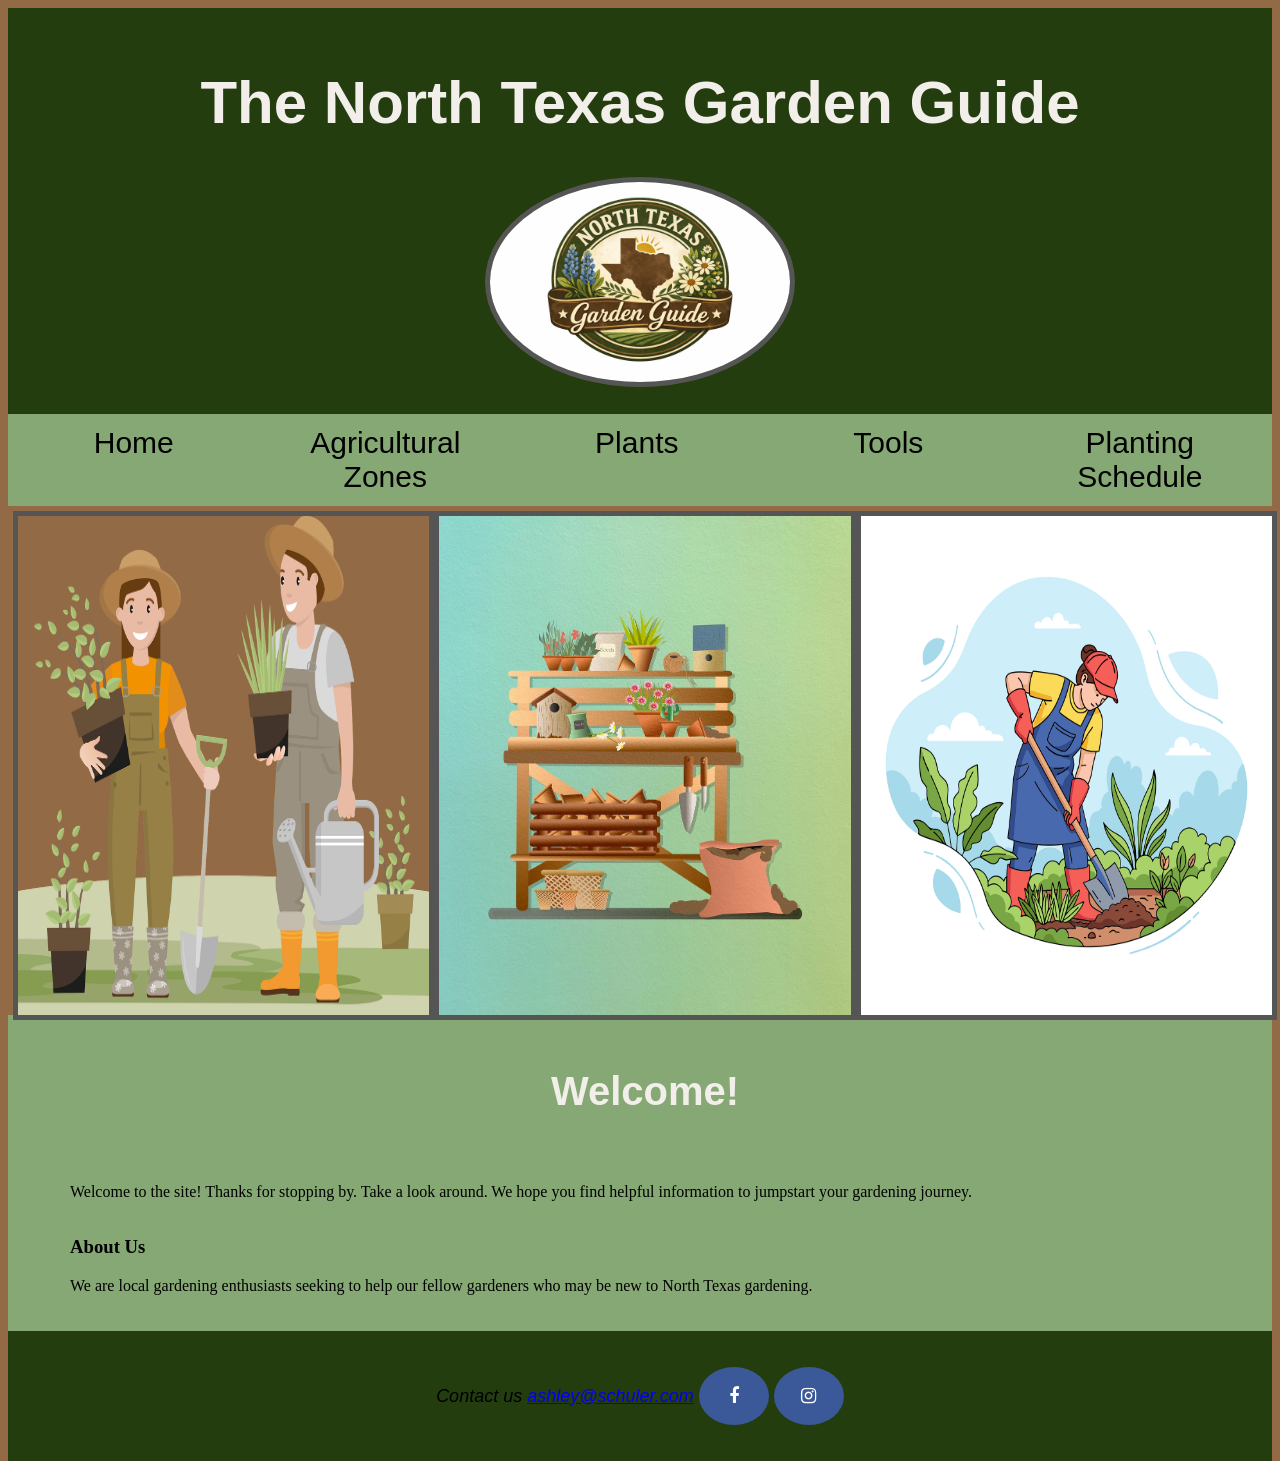
<file: index.html>
<!DOCTYPE html>
<html lang="en">
<head>
    <meta charset="UTF-8">
    <meta name="viewport" content="width=device-width, initial-scale=1.0">
    <title>The North Texas Garden Guide</title>
    <link href="garden.css" rel="stylesheet">
    
</head>
<body>
    <header>
        <h1> The North Texas Garden Guide</h1>
        <img src="garden logo.png" height= 200 alt="Garden logo">
    </header>
    <div class="navbar">
  <a class="active" href="#">Home</a>
  <a href="#">Agricultural Zones</a>
  <a href="#">Plants</a>
  <a href="#">Tools</a>
  <a href="#">Planting Schedule</a>
</div>

<div class="row">
  <div class="column">
    <img src="dandelion_tea-gardener-7089417_1280.png" alt="gardeners" style="width:100%" height="100%">
  </div>
  <div class="column">
    <img src="ylanite_nietjuhart-garden-tools-8383397_1280.jpg" alt="garden bench" style="width:100%" height="100%">
  </div>
  <div class="column">
    <img src="tanrica-planting-plants-10088857_1280.png" alt="woman gardening" style="width:100%" height="100%">
  </div>
</div>

<main>
    <section>
    <h2>Welcome!</h2>
    <div class="flow">
    <p>Welcome to the site! Thanks for stopping by. Take a look around.
         We hope you find helpful information to jumpstart your gardening journey.</p>
    </section>

    <section>
        <h3>About Us</h3>
        <p>We are local gardening enthusiasts seeking to help our fellow gardeners who may be new to North Texas gardening.
            
        </p>
    </section>

    </div>   
</main>

 
<footer>
Contact us <em><a href="ashley@schuler.com">ashley@schuler.com</a></em>
<link rel="stylesheet" href="https://cdnjs.cloudflare.com/ajax/libs/font-awesome/4.7.0/css/font-awesome.min.css">
<a href="#" class="fa fa-facebook"></a>
<a href="#" class="fa fa-instagram"></a>
    
</footer>
</body>
</html>
</file>
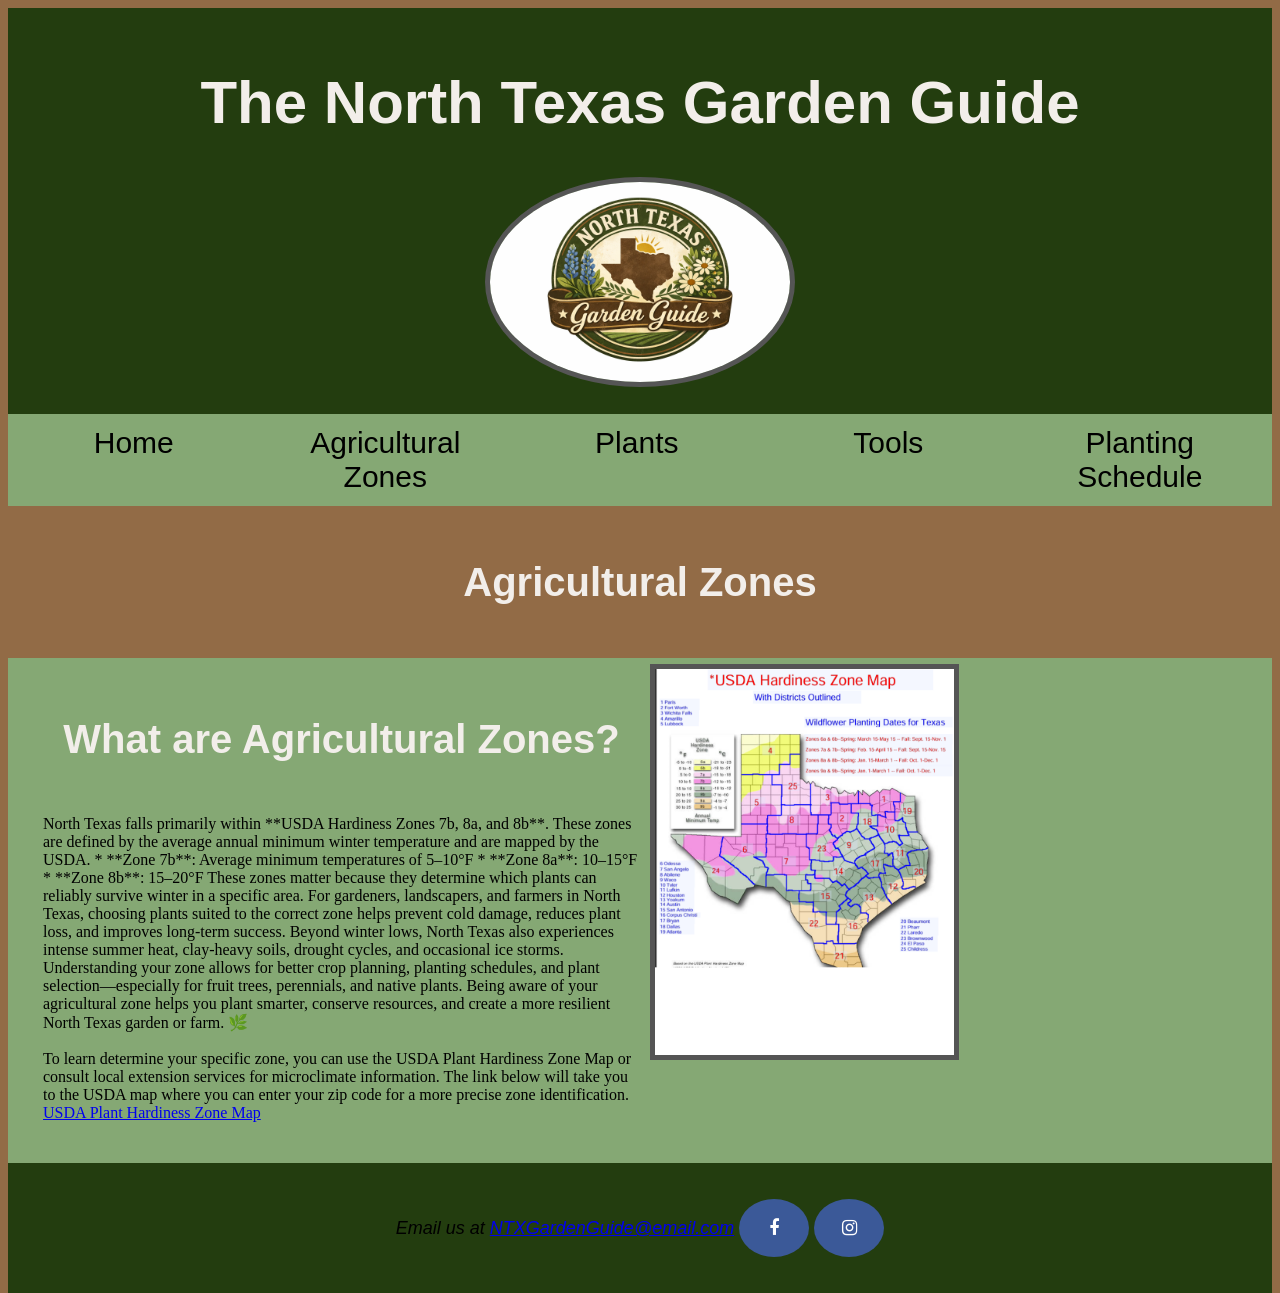
<file: Agricultural Zones.html>
<!DOCTYPE html>
<html lang="en">
<head>
    <!-- Google tag (gtag.js) -->
<script async src="https://www.googletagmanager.com/gtag/js?id=G-S1C8FW3LX7"></script>
<script>
  window.dataLayer = window.dataLayer || [];
  function gtag(){dataLayer.push(arguments);}
  gtag('js', new Date());

  gtag('config', 'G-S1C8FW3LX7');
</script>
    <meta charset="UTF-8">
    <meta name="viewport" content="width=device-width, initial-scale=1.0">
    <title>The North Texas Garden Guide</title>
    <link href="garden.css" rel="stylesheet">
    
</head>
<body>
    <header>
        <h1> The North Texas Garden Guide</h1>
        <img src="garden logo.png" height= 200 alt="Garden logo">
    </header>
    <div class="navbar">
  <a class="active" href="Home.html">Home</a>
  <a href="Agricultural Zones.html">Agricultural Zones</a>
  <a href="Plants.html">Plants</a>
  <a href="Tools.html">Tools</a>
  <a href="Planting Schedule.html">Planting Schedule</a>
  <meta name="description" content="Learn about North Texas Agricultural Zones and how they affect gardening success.">
</div>
<h2>Agricultural Zones</h2>


<main>
<div class="row">
  <div class="column">
<h2>What are Agricultural Zones?</h2>
<p>North Texas falls primarily within **USDA Hardiness Zones 7b, 8a, and 8b**. These zones are defined by the average annual minimum winter temperature and are mapped by the USDA.

* **Zone 7b**: Average minimum temperatures of 5–10°F
* **Zone 8a**: 10–15°F
* **Zone 8b**: 15–20°F

These zones matter because they determine which plants can reliably survive winter in a specific area. For gardeners, landscapers, and farmers in North Texas, choosing plants suited to the correct zone helps prevent cold damage, reduces plant loss, and improves long-term success.

Beyond winter lows, North Texas also experiences intense summer heat, clay-heavy soils, drought cycles, and occasional ice storms. Understanding your zone allows for better crop planning, planting schedules, and plant selection—especially for fruit trees, perennials, and native plants.

Being aware of your agricultural zone helps you plant smarter, conserve resources, and create a more resilient North Texas garden or farm. 🌿
<br><br>
To learn determine your specific zone, you can use the USDA Plant Hardiness Zone Map or consult local extension services for microclimate information. The link 
below will take you to the USDA map where you can enter your zip code for a more precise zone identification.
<a href="https://planthardiness.ars.usda.gov/PHZMWeb/" target="_blank">USDA Plant Hardiness Zone Map</a>
</p>

</div>
<div class="column 2">
<div id="homehero" class="hero">
    <img src="Untitled design.png" height="50%" width="50%" alt="Map of Texas Agricultural Zones"></div></div>

</div>

</main>

 
<footer>
Email us at <em><a href="NTXGardenGuide@email.com">NTXGardenGuide@email.com</a></em>
<link rel="stylesheet" href="https://cdnjs.cloudflare.com/ajax/libs/font-awesome/4.7.0/css/font-awesome.min.css">
<a href="#" class="fa fa-facebook"></a>
<a href="#" class="fa fa-instagram"></a>
    
</footer>
</body>
</html>
</file>
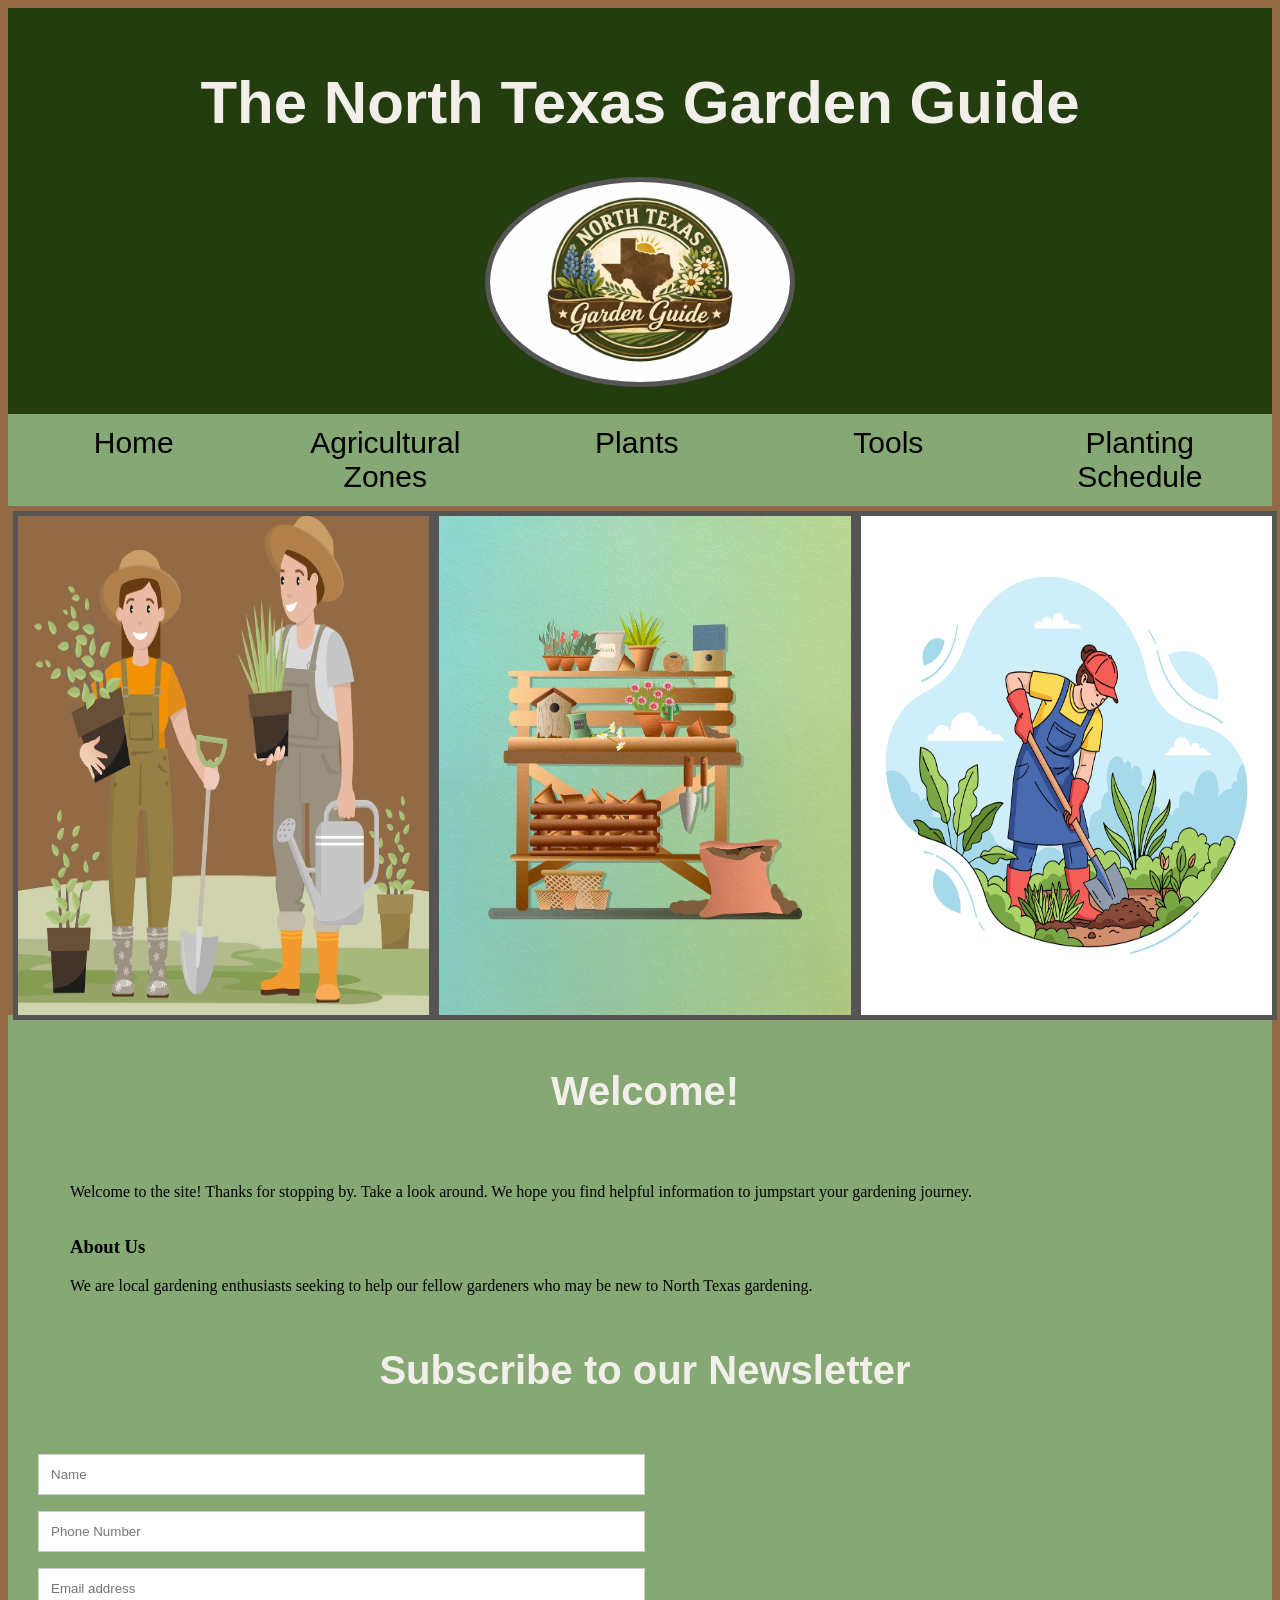
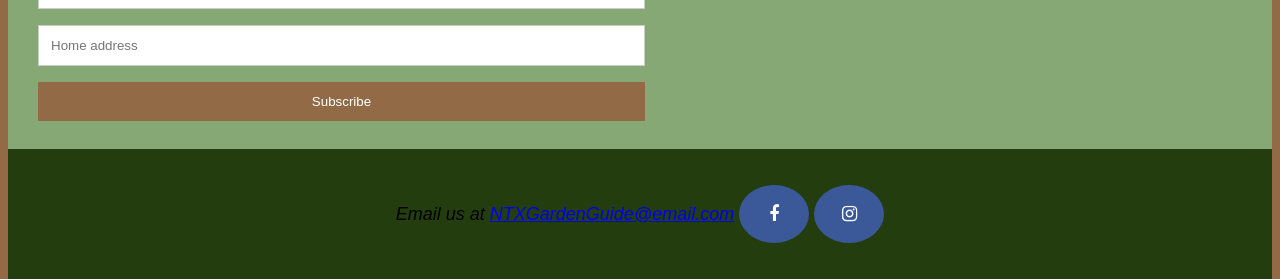
<file: Home.html>
<!DOCTYPE html>
<html lang="en">
<head>
  <!-- Google tag (gtag.js) -->
<script async src="https://www.googletagmanager.com/gtag/js?id=G-S1C8FW3LX7"></script>
<script>
  window.dataLayer = window.dataLayer || [];
  function gtag(){dataLayer.push(arguments);}
  gtag('js', new Date());

  gtag('config', 'G-S1C8FW3LX7');
</script>
    <meta charset="UTF-8">
    <meta name="viewport" content="width=device-width, initial-scale=1.0">
    <title>The North Texas Garden Guide</title>
    <link href="garden.css" rel="stylesheet">
    <meta name="description" content="Welcome to The North Texas Garden Guide! Your go-to resource for gardening tips, plant recommendations, and tools to help you grow a thriving garden in North Texas.">
    
</head>
<body>
    <header>
        <h1> The North Texas Garden Guide</h1>
        <img src="garden logo.png" height= 200 alt="Garden logo">
    </header>
    <div class="navbar">
  <a class="active" href="Home.html">Home</a>
  <a href="Agricultural Zones.html">Agricultural Zones</a>
  <a href="Plants.html">Plants</a>
  <a href="Tools.html">Tools</a>
  <a href="Planting Schedule.html">Planting Schedule</a>
</div>

<div class="row">
  <div class="column">
    <img src="dandelion_tea-gardener-7089417_1280.png" alt="gardeners" style="width:100%" height="100%">
  </div>
  <div class="column">
    <img src="ylanite_nietjuhart-garden-tools-8383397_1280.jpg" alt="garden bench" style="width:100%" height="100%">
  </div>
  <div class="column">
    <img src="tanrica-planting-plants-10088857_1280.png" alt="woman gardening" style="width:100%" height="100%">
  </div>
</div>

<main>
    <section>
    <h2>Welcome!</h2>
    <div class="flow">
    <p>Welcome to the site! Thanks for stopping by. Take a look around.
         We hope you find helpful information to jumpstart your gardening journey.</p>
    </section>

    <section>
        <h3>About Us</h3>
        <p>We are local gardening enthusiasts seeking to help our fellow gardeners who may be new to North Texas gardening.
            
        </p>
    </section>

    </div>   

<form action="action_page.php">
  <div class="container">
    <h2>Subscribe to our Newsletter</h2>
  
  </div>

  <div class="container" >
    <input type="text" placeholder="Name" name="name" required>
    <input type="text" placeholder="Phone Number" name="phone" required>
    <label>
    <input type="text" placeholder="Email address" name="mail" required>
    <label>
    <input type="text" placeholder="Home address" name="address" required>
    <label>
     
  </div>

  <div class="container">
    <input type="submit" value="Subscribe">
  </div>
</form>
 
</main>

 
<footer>
Email us at <em><a href="NTXGardenGuide@email.com">NTXGardenGuide@email.com</a></em>
<link rel="stylesheet" href="https://cdnjs.cloudflare.com/ajax/libs/font-awesome/4.7.0/css/font-awesome.min.css">
<a href="#" class="fa fa-facebook"></a>
<a href="#" class="fa fa-instagram"></a>
    
</footer>
</body>
</html>
</file>
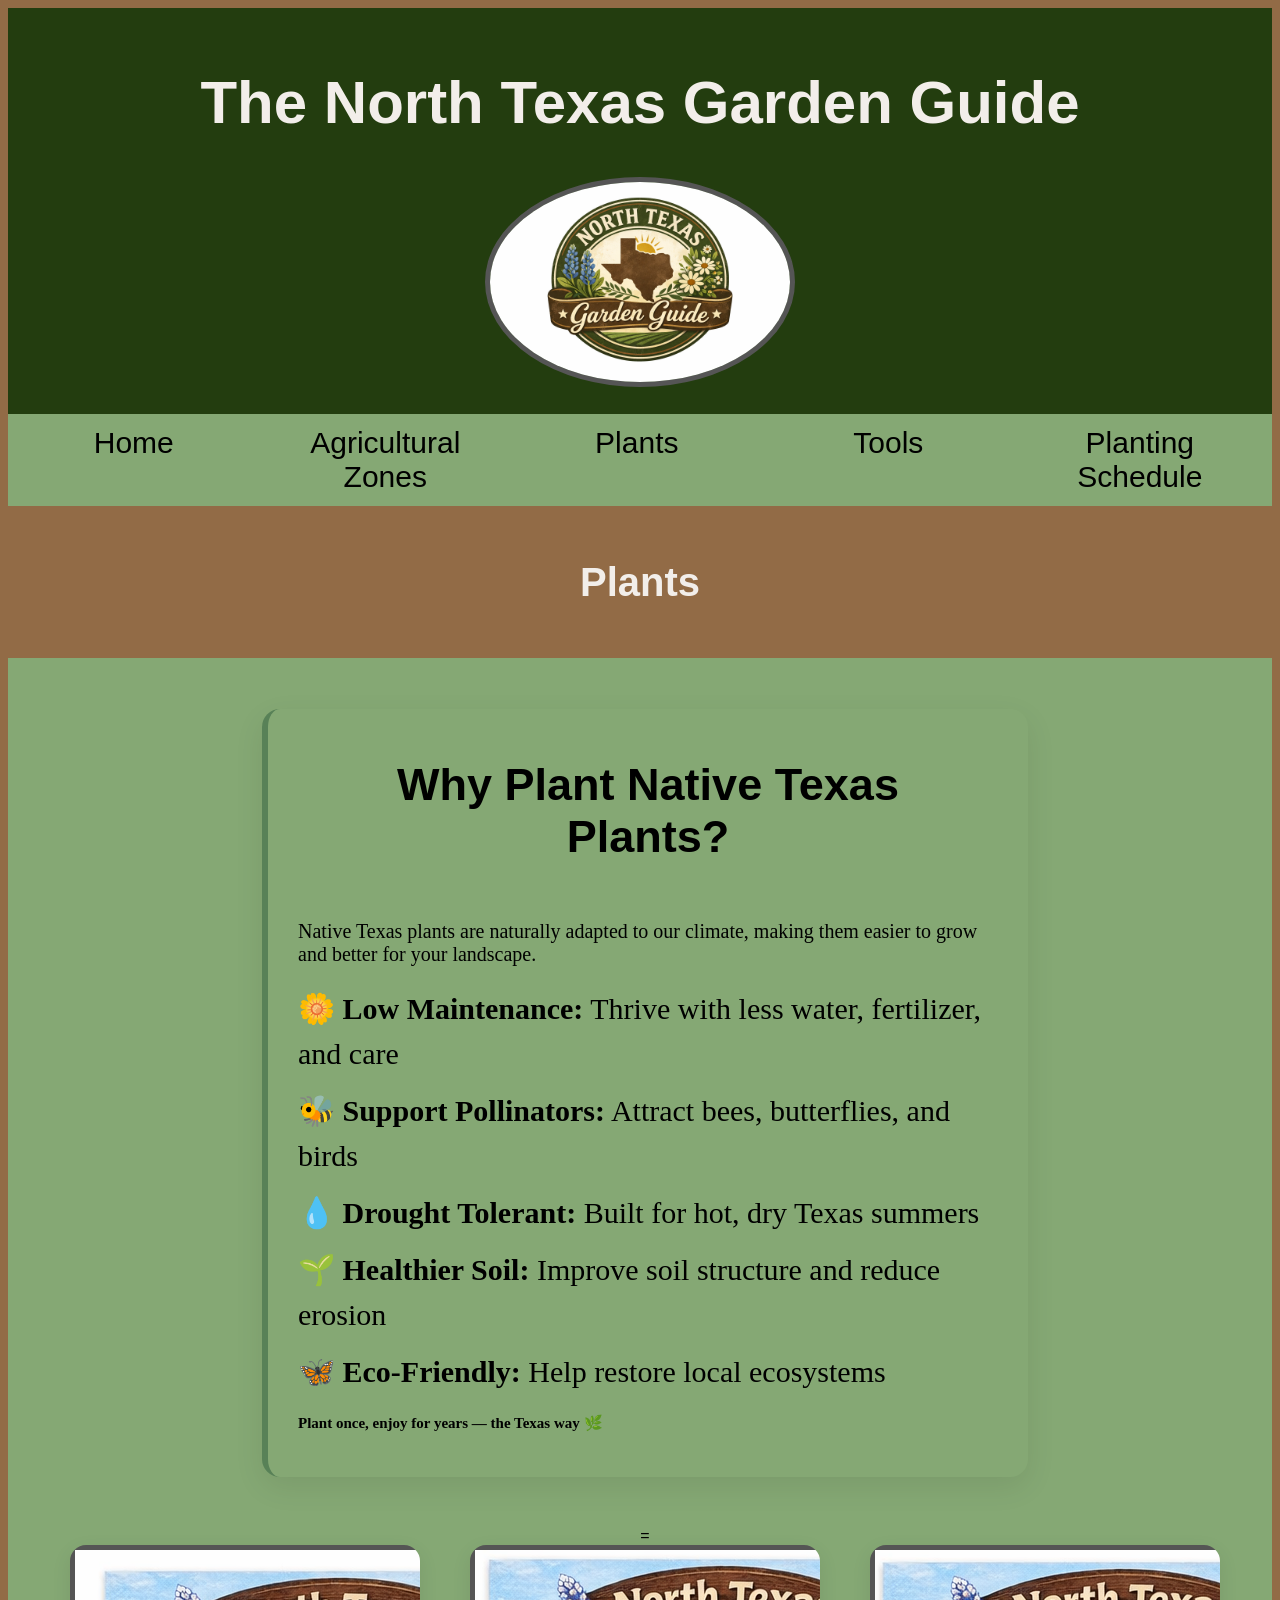
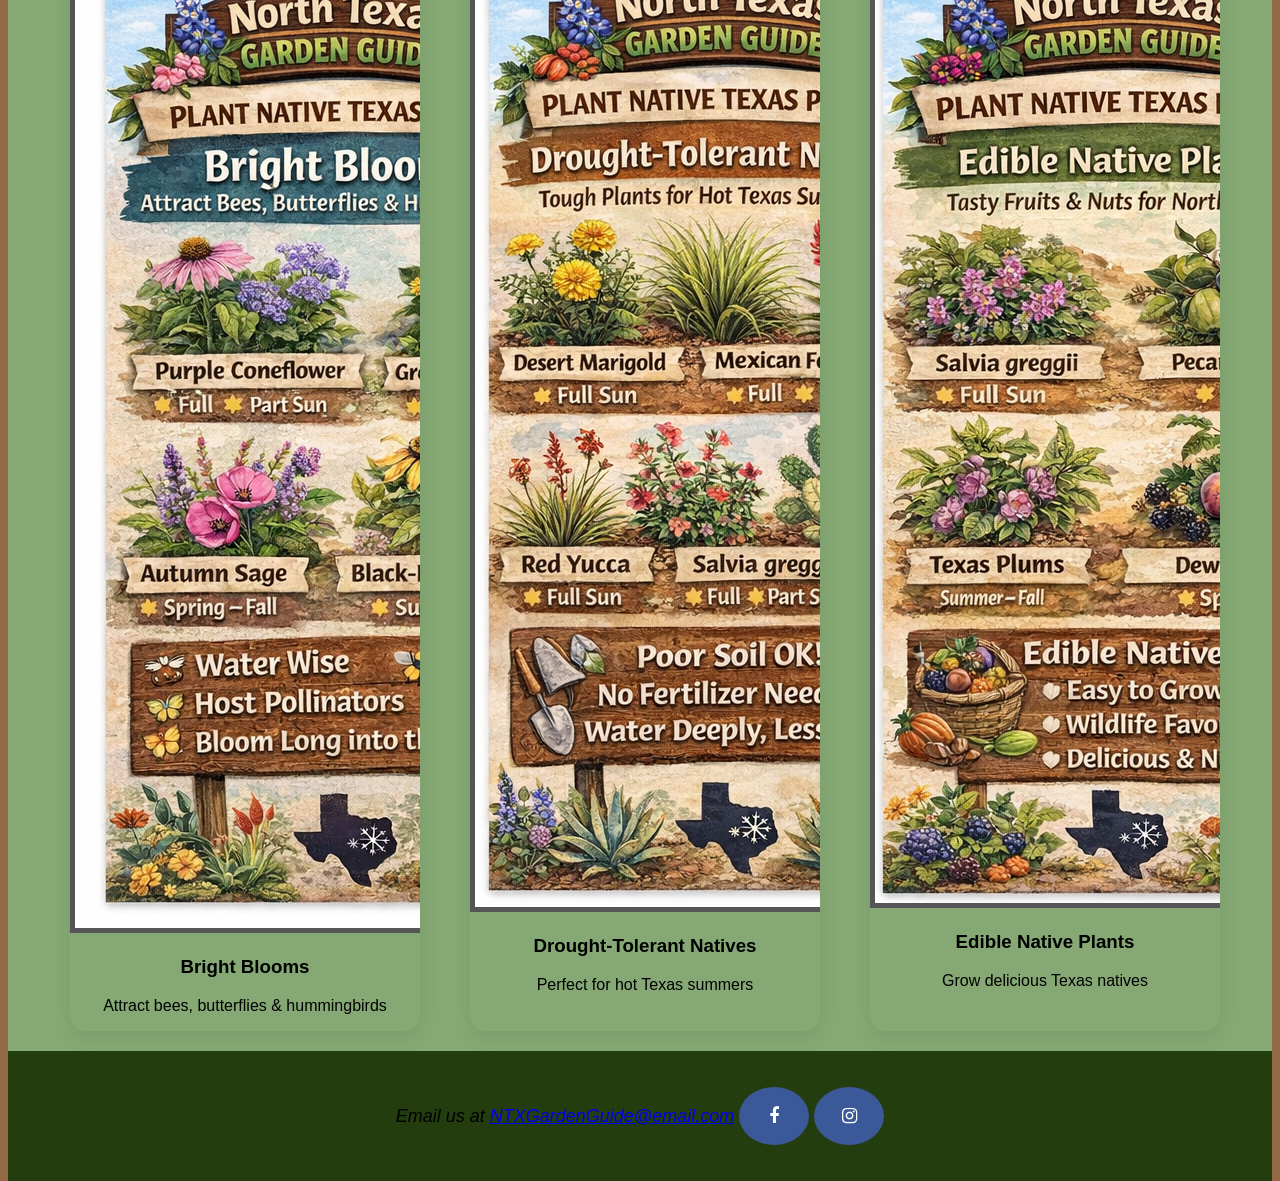
<file: Plants.html>
<!DOCTYPE html>
<html lang="en">
<head>
    <meta charset="UTF-8">
    <meta name="viewport" content="width=device-width, initial-scale=1.0">
    <title>The North Texas Garden Guide</title>
    <link href="garden.css" rel="stylesheet">
    <meta name="description" content="Explore a variety of plants that thrive in North Texas. From native wildflowers to popular vegetables, find the perfect plants for your garden."> 
    
</head>
<body>
    <header>
        <h1> The North Texas Garden Guide</h1>
        <img src="garden logo.png" height= 200 alt="Garden logo">
    </header>
    <div class="navbar">
  <a class="active" href="#">Home</a>
  <a href="Agricultural Zones.html">Agricultural Zones</a>
  <a href="Plants.html">Plants</a>
  <a href="Tools.html">Tools</a>
  <a href="Planting Schedule.html">Planting Schedule</a>
</div>
<h2>Plants</h2>

<main>

  <section class="native-benefits">
  <div class="benefits-box">
    <h2>Why Plant Native Texas Plants?</h2>

    <p class="intro">
      Native Texas plants are naturally adapted to our climate, making them easier to grow and better for your landscape.
    </p>

    <ul class="benefits-list">
      <li><strong>🌼 Low Maintenance:</strong> Thrive with less water, fertilizer, and care</li>
      <li><strong>🐝 Support Pollinators:</strong> Attract bees, butterflies, and birds</li>
      <li><strong>💧 Drought Tolerant:</strong> Built for hot, dry Texas summers</li>
      <li><strong>🌱 Healthier Soil:</strong> Improve soil structure and reduce erosion</li>
      <li><strong>🦋 Eco-Friendly:</strong> Help restore local ecosystems</li>
    </ul>

    <p class="highlight">
      Plant once, enjoy for years — the Texas way 🌿
    </p>
  </div>
</section>
 
<section class="infographic-section">
  =

  <div class="infographic-grid">
    
    <div class="infographic-card">
      <img src="info1.png" alt="Bright Blooms Native Plants">
      <div class="card-content">
        <h3>Bright Blooms</h3>
        <p>Attract bees, butterflies & hummingbirds</p>
      </div>
    </div>

    <div class="infographic-card">
      <img src="info2.png" alt="Drought Tolerant Plants">
      <div class="card-content">
        <h3>Drought-Tolerant Natives</h3>
        <p>Perfect for hot Texas summers</p>
      </div>
    </div>

    <div class="infographic-card">
      <img src="info 3.png" alt="Edible Native Plants">
      <div class="card-content">
        <h3>Edible Native Plants</h3>
        <p>Grow delicious Texas natives</p>
      </div>
    </div>

  </div>
</section>


</main>

 
<footer>
Email us at <em><a href="NTXGardenGuide@email.com">NTXGardenGuide@email.com</a></em>
<link rel="stylesheet" href="https://cdnjs.cloudflare.com/ajax/libs/font-awesome/4.7.0/css/font-awesome.min.css">
<a href="#" class="fa fa-facebook"></a>
<a href="#" class="fa fa-instagram"></a>
    
</footer>
</body>
</html>
</file>
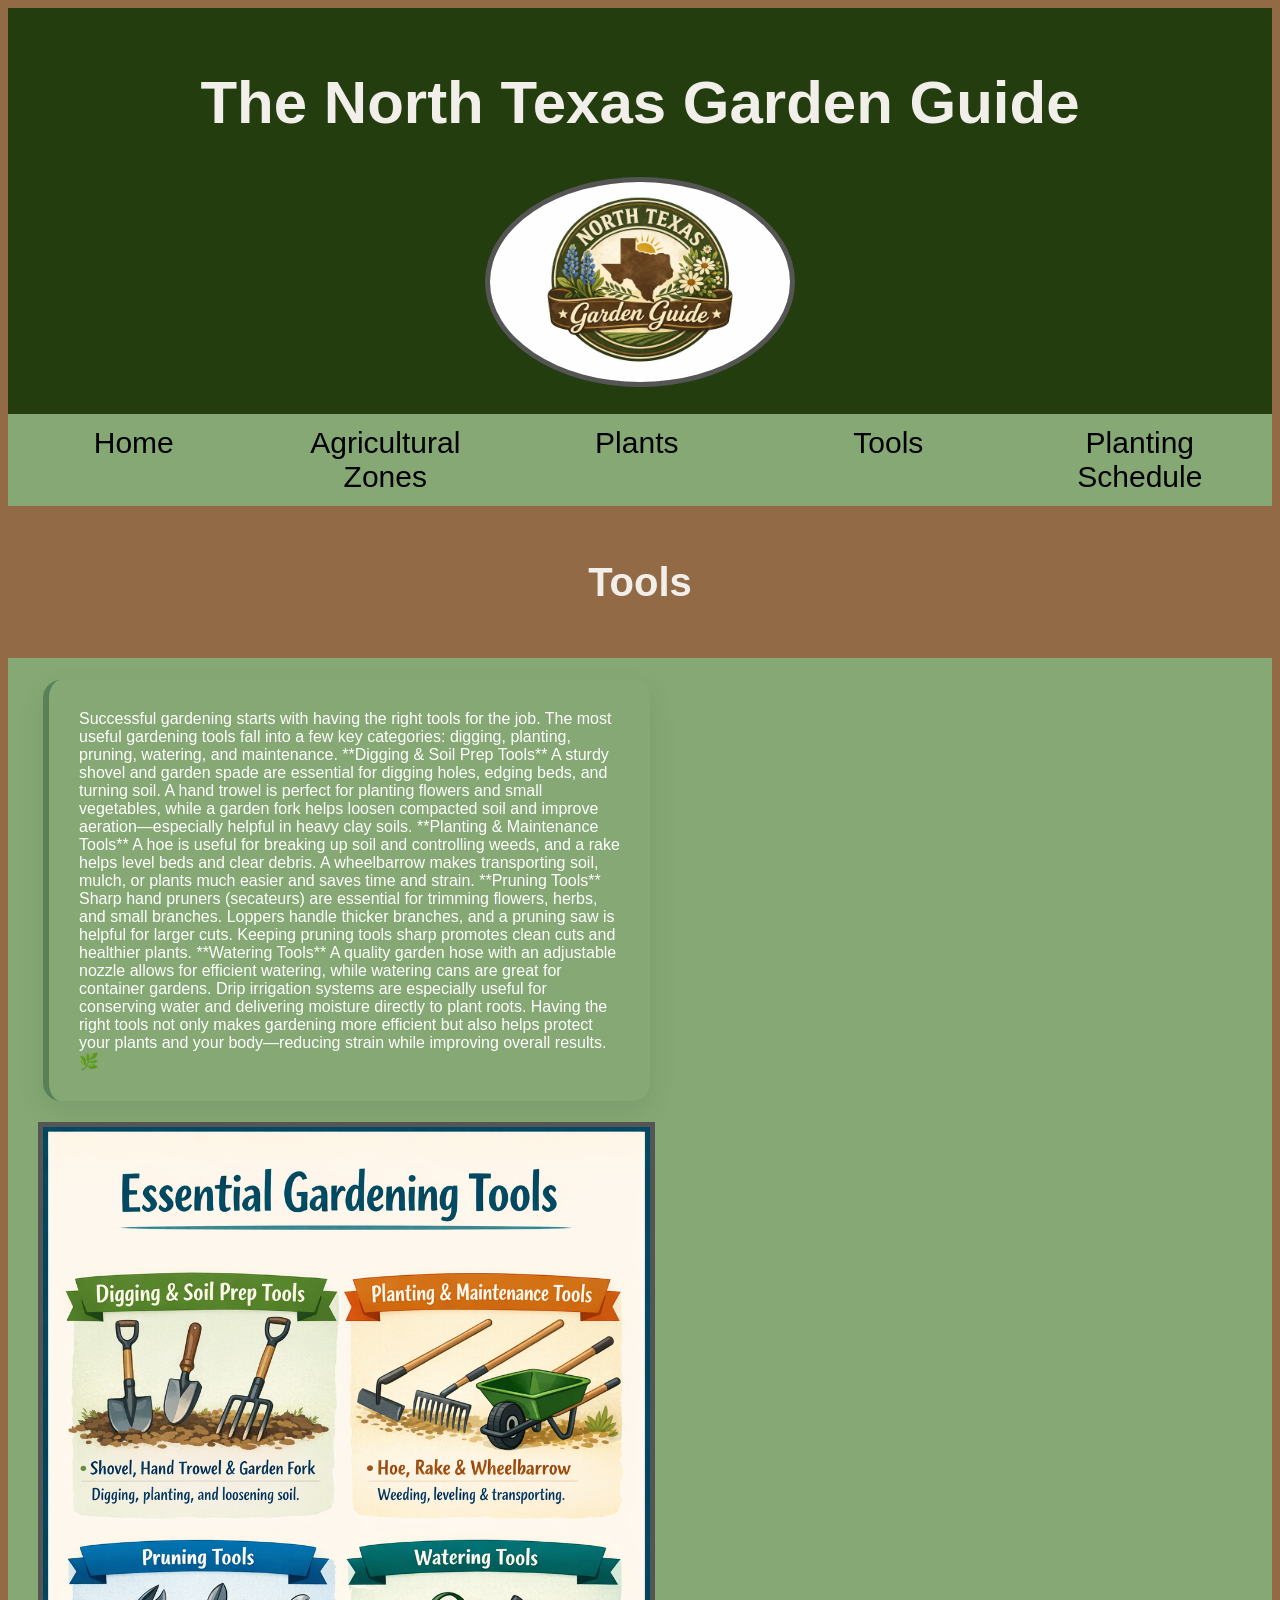
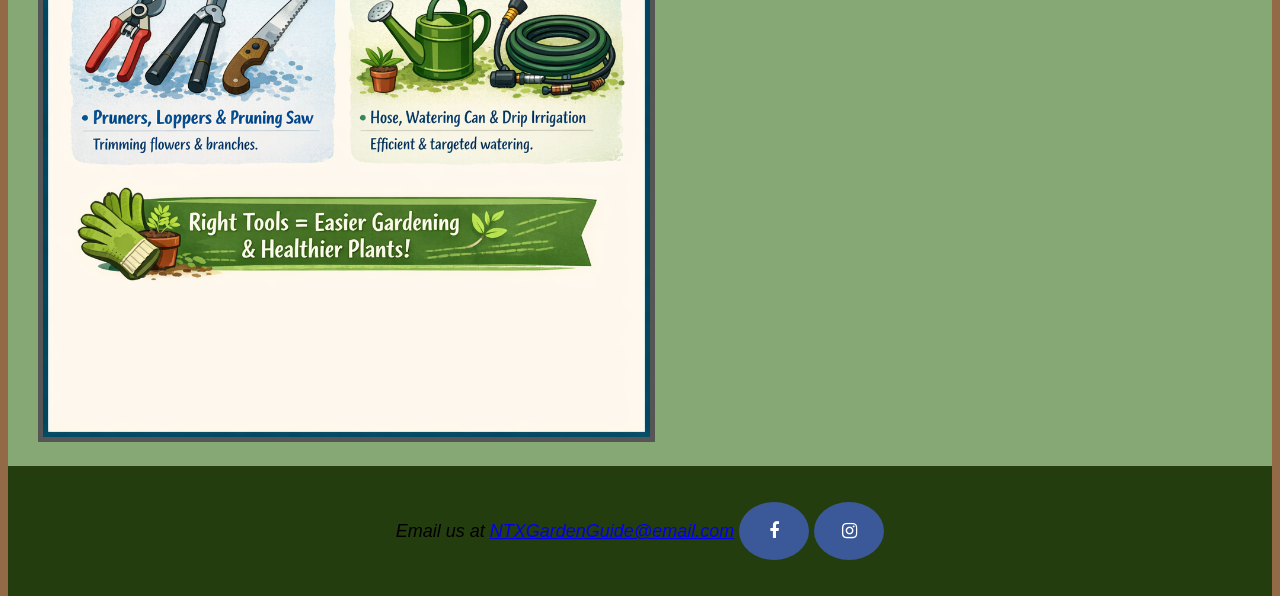
<file: Tools.html>
<!DOCTYPE html>
<html lang="en">
<head>
    <!-- Google tag (gtag.js) -->
<script async src="https://www.googletagmanager.com/gtag/js?id=G-S1C8FW3LX7"></script>
<script>
  window.dataLayer = window.dataLayer || [];
  function gtag(){dataLayer.push(arguments);}
  gtag('js', new Date());

  gtag('config', 'G-S1C8FW3LX7');
</script>
    <meta charset="UTF-8">
    <meta name="viewport" content="width=device-width, initial-scale=1.0">
    <title>The North Texas Garden Guide</title>
    <link href="garden.css" rel="stylesheet">
    
</head>
<body>
    <header>
        <h1> The North Texas Garden Guide</h1>
        <img src="garden logo.png" height= 200 alt="Garden logo">
    </header>
    <div class="navbar">
  <a class="active" href="Home.html">Home</a>
  <a href="Agricultural Zones.html">Agricultural Zones</a>
  <a href="Plants.html">Plants</a>
  <a href="Tools.html">Tools</a>
  <a href="Planting Schedule.html">Planting Schedule</a>
  <meta name="description" content="Discover the different categories of tools best suited for gardening">
</div>
<h2>Tools</h2>

<main>
<div class="column">
<p class="tools-intro">Successful gardening starts with having the right tools for the job. The most useful gardening tools fall into a few key categories: digging, planting, pruning, watering, and maintenance.

**Digging & Soil Prep Tools**
A sturdy shovel and garden spade are essential for digging holes, edging beds, and turning soil. A hand trowel is perfect for planting flowers and small vegetables, while a garden fork helps loosen compacted soil and improve aeration—especially helpful in heavy clay soils.

**Planting & Maintenance Tools**
A hoe is useful for breaking up soil and controlling weeds, and a rake helps level beds and clear debris. A wheelbarrow makes transporting soil, mulch, or plants much easier and saves time and strain.

**Pruning Tools**
Sharp hand pruners (secateurs) are essential for trimming flowers, herbs, and small branches. Loppers handle thicker branches, and a pruning saw is helpful for larger cuts. Keeping pruning tools sharp promotes clean cuts and healthier plants.

**Watering Tools**
A quality garden hose with an adjustable nozzle allows for efficient watering, while watering cans are great for container gardens. Drip irrigation systems are especially useful for conserving water and delivering moisture directly to plant roots.

Having the right tools not only makes gardening more efficient but also helps protect your plants and your body—reducing strain while improving overall results. 🌿
</p></div>

<img src="ChatGPT Image Mar 3, 2026, 12_14_20 PM.png" alt="Garden tools" style="width:50%" height="50%">

  
</main>

 
<footer>
Email us at <em><a href="NTXGardenGuide@email.com">NTXGardenGuide@email.com</a></em>
<link rel="stylesheet" href="https://cdnjs.cloudflare.com/ajax/libs/font-awesome/4.7.0/css/font-awesome.min.css">
<a href="#" class="fa fa-facebook"></a>
<a href="#" class="fa fa-instagram"></a>
    
</footer>
</body>
</html>
</file>
<file: garden.css>
body { 
    background-color: #926b46; 
    height: 100%;
}

html {
    height: 100%;
}


.hero-image {
 
  background-image: linear-gradient(rgba(0, 0, 0, 0.5), rgba(0, 0, 0, 0.5)), url("texas\ ag\ zone.jpg");

  
  height: 50%;

 
  background-position: center;
  background-repeat: no-repeat;
  background-size: cover;
  position: relative;
}
header {
  background-color: #233d0f;
  padding: 20px;
  text-align: center;
  color: #f2eeea;
  font-size: 30px;
  font-family: 'Trebuchet MS', 'Lucida Sans Unicode', 'Lucida Grande', 'Lucida Sans', Arial, sans-serif;
}

header img {
  border-radius: 50%;
}


.navbar {
  width: 100%;
  background-color: #85a874;
  overflow: auto;
}
.navbar a {
  float: left;
  padding: 12px;
    background-color: #85a874; 
  color: #000000;
  text-decoration: none;
  font-size: 30px;
  width: 18%;
  text-align: center; 
  font-family: 'Trebuchet MS', 'Lucida Sans Unicode', 'Lucida Grande', 'Lucida Sans', Arial, sans-serif; }
  
.navbar a:hover {
  background-color: #f2eeea;
}
.row {
  display: flex;
}
.column {
  flex: 33.33%;
  padding: 5px;}

main { padding:1px;
padding-right:20px;
padding-bottom:20px;
padding-left: 30px; 
display:block;
background-color: #85a874;
overflow: auto;} 
img {
  border: 5px solid #555;
}


h2 {font-family: 'Trebuchet MS', 'Lucida Sans Unicode', 'Lucida Grande', 'Lucida Sans', Arial, sans-serif;
    font-size: 40px;
    text-align: center;
    color: #f2eeea;
    padding: 20px;}

section {
    margin-left: 2em; 
    margin-right: 2em;
    flex: 1;
}
 .flow {
    display: flex;
    flex-direction: row;}
footer {  font-family: 'Trebuchet MS', 'Lucida Sans Unicode', 'Lucida Grande', 'Lucida Sans', Arial, sans-serif;
    font-style: italic;
    text-align: center;
    font-size: large;
    padding: 2em;
    background-color: #233d0f;
  }

  .fa-facebook {
  background: #3B5998;
  color: white;
  padding: 20px;
  font-size: 30px;
  width: 30px;
  text-align: center;
  text-decoration: none;
  border-radius: 50%;
}
.fa-instagram {
  background: #3B5998;
  color: white;
  padding: 20px;
  font-size: 30px;
  width: 30px;
  text-align: center;
  text-decoration: none;
  border-radius: 50%;
}

.infographic-section {

  text-align: center;
  font-family: 'Trebuchet MS', 'Lucida Sans Unicode', 'Lucida Grande', 'Lucida Sans', Arial, sans-serif;
}

.infographic-section h2 {
  font-size: 2rem;
  margin-bottom: 40px;
  color: #233d0f;
}


.infographic-grid {
  display: grid;
  grid-template-columns: 1fr;
  gap: 50px;
 
  margin: auto;
}

@media (min-width: 800px) {
  .infographic-grid {
    grid-template-columns: repeat(3, 1fr);
  }
}


.infographic-card {
  
  border-radius: 16px;
  overflow: hidden;
  box-shadow: 0 6px 20px rgba(0,0,0,0.08);
  transition: transform 0.3s ease, box-shadow 0.3s ease;
  cursor: pointer;
}
.native-benefits {
  padding: 50px 20px;;
  display: flex;
  justify-content: center;
}

.benefits-box {
  
  max-width: 700px;
  padding: 30px;
  border-radius: 18px;
  box-shadow: 0 10px 30px rgba(0,0,0,0.08);
  border-left: 6px solid #588157;
  transition: transform 0.3s ease;
}




.benefits-box h2 {
  margin-top: 0;
  color: #000000;
  font-size: 45px;
}


.intro {
  color: #000000;
  font-size: 20px;
  margin-bottom: 20px;
}


.benefits-list {
  list-style: none;
  padding: 0;
  margin: 0;
}

.benefits-list li {
  margin-bottom: 12px;
  font-size: 30px;
  color: #000000;
  line-height: 1.5;
}


.highlight {
  margin-top: 20px;
  font-weight: bold;
  color: #000000;
  font-size: 15px;
}

input[type=text], input[type=submit] {
  
  width: 50%;
  padding: 12px;
  margin: 8px 0;
  display: inline-block;
  border: 1px solid #ccc;
  box-sizing: border-box;
}


input[type=checkbox] {
  margin-top: 16px;
}


input[type=submit] {
  background-color: #926b46;
  color: white;
  border: none;
}

input[type=submit]:hover {
  opacity: 0.8;
}
tr:nth-child(even) {
  background-color: #f2f2f2;}
  .column {
  float: left;
  width: 50%;
}
.column {
  float: left;
  width: 50%;
}


.row:after {
  content: "";
  display: table;
  clear: both;
}
.column.column-left {
  float: left;
  width: 50%;
}

.column.column-right {
  float: right;
  width: 50%;
}
.tools-intro {
  padding: 50px 20px;
  display: flex;
  justify-content: center;
   max-width: 700px;
  padding: 30px;
  border-radius: 18px;
  box-shadow: 0 10px 30px rgba(0,0,0,0.08);
  border-left: 6px solid #588157;
  transition: transform 0.3s ease;
  font-family: 'Trebuchet MS', 'Lucida Sans Unicode', 'Lucida Grande', 'Lucida Sans', Arial, sans-serif;
  color: white;
}
</file>
